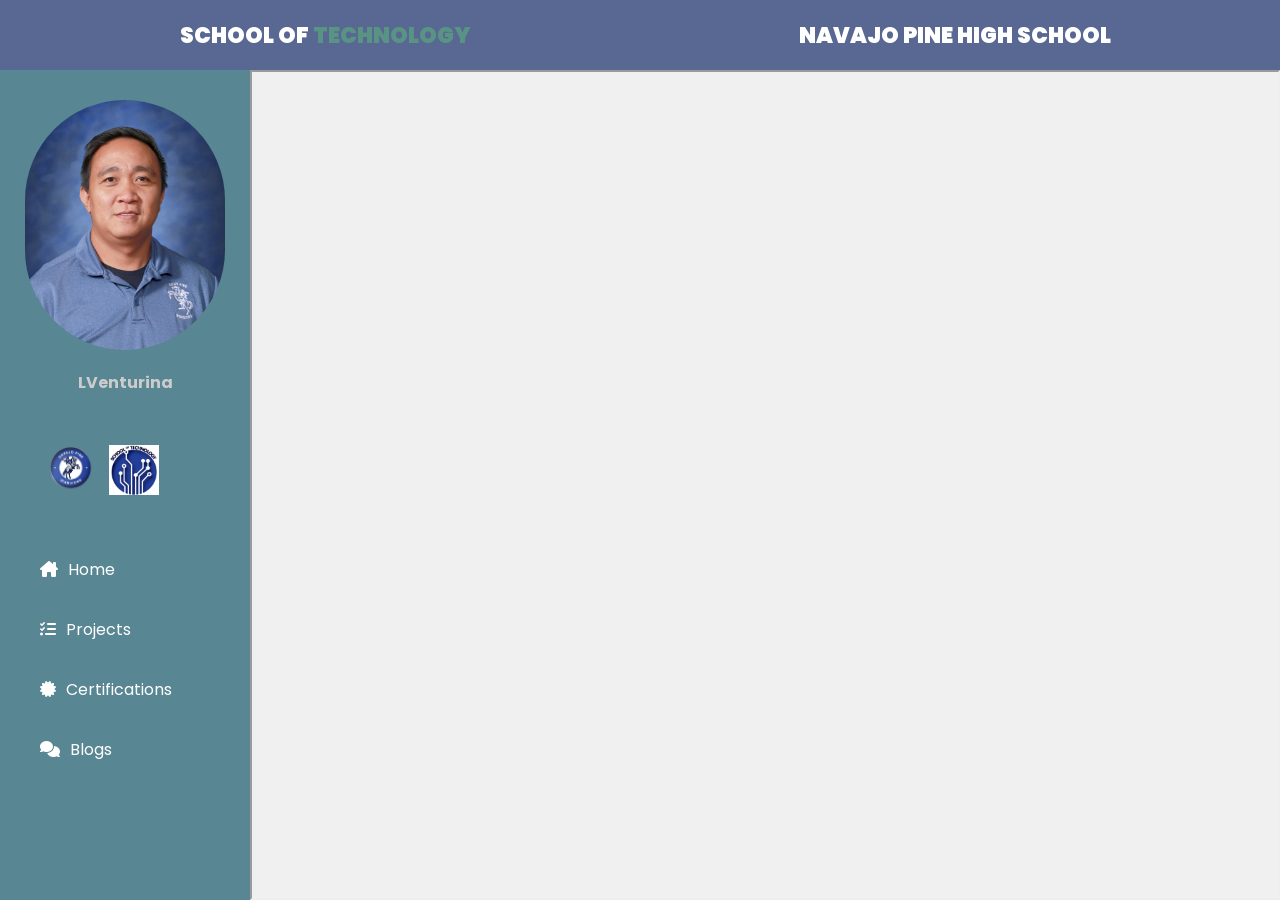
<file: index.html>
<!DOCTYPE html>
<html lang="en">

<head>
    <meta charset="UTF-8"> <!-- Set character encoding -->
    <meta name="viewport" content="width=device-width, initial-scale=1.0"> <!-- Ensure proper scaling on mobile devices -->
    <title>LVenturina ePortfolio</title> <!-- Set the title of the webpage -->
    <link rel="stylesheet" href="style.css"> <!-- Link to the external CSS file -->
    <link rel="stylesheet" href="https://cdnjs.cloudflare.com/ajax/libs/font-awesome/6.7.2/css/all.min.css"
        integrity="sha512-Evv84Mr4kqVGRNSgIGL/F/aIDqQb7xQ2vcrdIwxfjThSH8CSR7PBEakCr51Ck+w+/U6swU2Im1vVX0SVk9ABhg=="
        crossorigin="anonymous" referrerpolicy="no-referrer" /> <!-- Link to Font Awesome for icons -->
</head>

<body>

        <header>
        <div class="left">
            <a href="index.html"> <!-- Link to the home page -->
                <h3>School of <span> Technology</span></h3> <!-- Header text with a span for styling -->
            </a>
        </div>
        <div class="right">
            <a href="index.html"> <!-- Link to the home page -->
                <h3>Navajo Pine High School</h3> <!-- School name -->
            </a>
        </div>
    </header>

    <nav>
        <div class="sidebar">
            <img class="profile_image" src="./images/Venturina, Lucas.jpg" alt="Mr. Venturina"> <!-- Profile image -->
            <h4>LVenturina</h4> <!-- Profile name -->
            
            <div class="logo-panel">
                <div class="logo-panel-link">
                    <a href="index.html">
                        <img class="logo" src="./images/nphs_new_logo.png" alt="nphs logo"> <!-- School logo -->
                        <img class="logo" src="./images/solo_school_of_tech.png" alt="nphs school of tech logo">
                        <!-- School of Tech logo -->
                        </a>
                </div>                
            </div>
            
            <div class="navbar">
                <a href="index.html"><i class="fa-solid fa-house-chimney"></i><span>Home</span></a>
                <!-- Home link with icon -->
                <a href="projects.html"><i class="fa-solid fa-list-check"></i><span>Projects</span></a>
                <!-- Projects link with icon -->
                <a href="certifications.html"><i class="fa-solid fa-certificate"></i><span>Certifications</span></a>
                <!-- Certifications link with icon -->
                <a href="blog.html"><i class="fa-solid fa-comments"></i><span>Blogs</span></a>
                <!-- Blogs link with icon -->
            </div>
        </div>
    </nav>

    <div class="iframe-container">
        
         <iframe src="https://www.canva.com/design/DAFqay1olsk/-7JA7zFlgJBh8trsMlF-Xg/watch?embed" allowfullscreen="allowfullscreen" allow="fullscreen">
         </iframe>


</body>

</html>
</file>
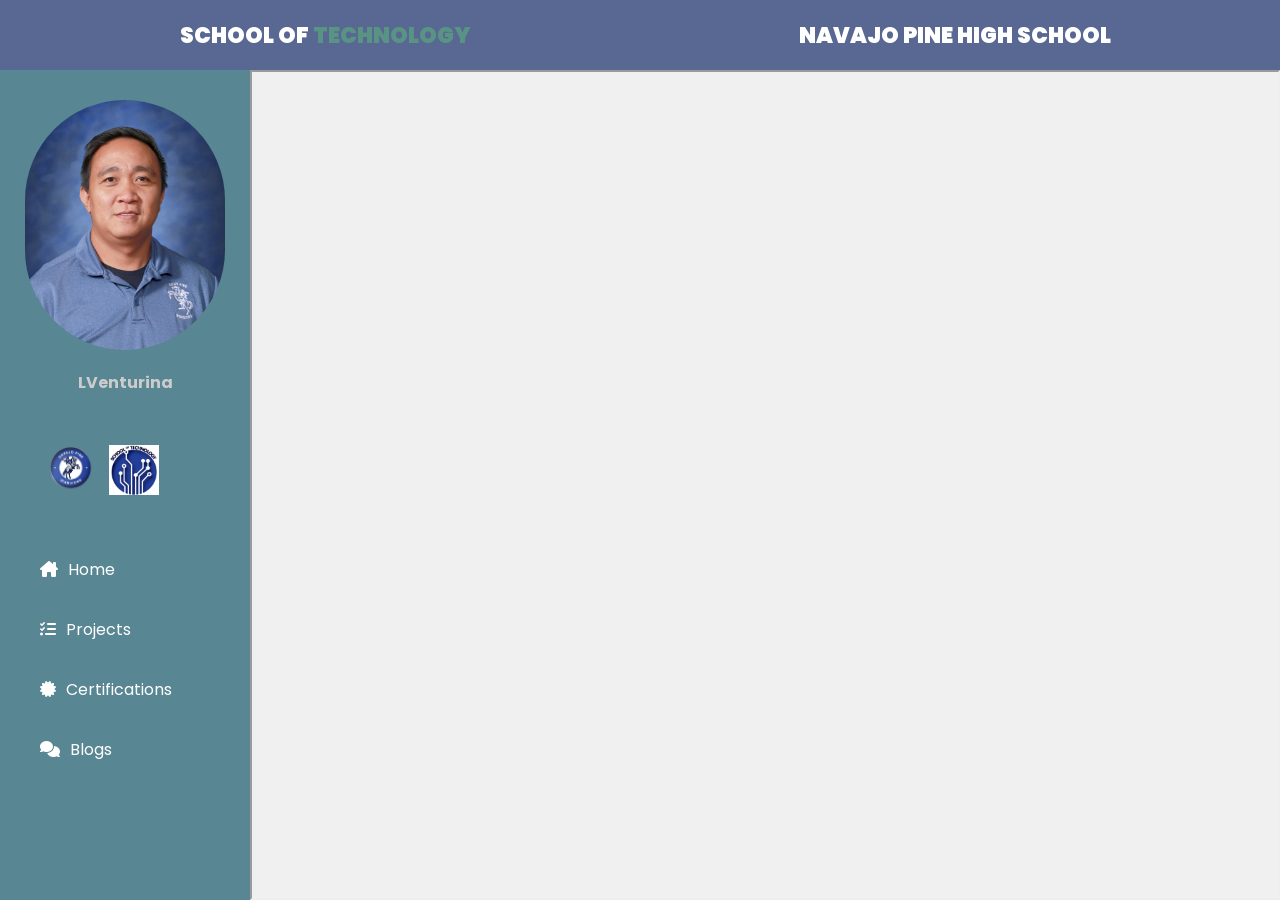
<file: blog.html>
<!DOCTYPE html>
<html lang="en">

<head>
    <meta charset="UTF-8"> <!-- Set character encoding -->
    <meta name="viewport" content="width=device-width, initial-scale=1.0">
    <!-- Ensure proper scaling on mobile devices -->
    <title>Blogs</title> <!-- Set the title of the webpage -->
    <link rel="stylesheet" href="style.css"> <!-- Link to the external CSS file -->
    <link rel="stylesheet" href="https://cdnjs.cloudflare.com/ajax/libs/font-awesome/6.7.2/css/all.min.css"
        integrity="sha512-Evv84Mr4kqVGRNSgIGL/F/aIDqQb7xQ2vcrdIwxfjThSH8CSR7PBEakCr51Ck+w+/U6swU2Im1vVX0SVk9ABhg=="
        crossorigin="anonymous" referrerpolicy="no-referrer" /> <!-- Link to Font Awesome for icons -->
</head>

<body>

    <header>
        <div class="left">
            <a href="index.html"> <!-- Link to the home page -->
                <h3>School of <span> Technology</span></h3> <!-- Header text with a span for styling -->
            </a>
        </div>
        <div class="right">
            <a href="index.html"> <!-- Link to the home page -->

                <h3>Navajo Pine High School</h3> <!-- School name -->
            </a>
        </div>
    </header>

    <nav>
        <div class="sidebar">
            <img class="profile_image" src="./images/Venturina, Lucas.jpg" alt="Mr. Venturina"> <!-- Profile image -->
            <h4>LVenturina</h4> <!-- Profile name -->
            
            <div class="logo-panel">
                <div class="logo-panel-link">
                    <a href="index.html">
                        <img class="logo" src="./images/nphs_new_logo.png" alt="nphs logo"> <!-- School logo -->
                        <img class="logo" src="./images/solo_school_of_tech.png" alt="nphs school of tech logo">
                        <!-- School of Tech logo -->
                        </a>
                </div>
                </div>
            
            <div class="navbar">
                <a href="index.html"><i class="fa-solid fa-house-chimney"></i><span>Home</span></a>
                <!-- Home link with icon -->
                <a href="projects.html"><i class="fa-solid fa-list-check"></i><span>Projects</span></a>
                <!-- Projects link with icon -->
                <a href="certifications.html"><i class="fa-solid fa-certificate"></i><span>Certifications</span></a>
                <!-- Certifications link with icon -->
                <a href="blog.html"><i class="fa-solid fa-comments"></i><span>Blogs</span></a>
                <!-- Blogs link with icon -->
            </div>
        </div>
    </nav>
    <div class="iframe-container">
        <iframe src="https://www.canva.com/design/DAGgPXNVbAg/8SBqZ0xhRb7VI-dmOxfCZQ/watch?embed"
        allowfullscreen="allowfullscreen" allow="fullscreen">
    </iframe>
        </iframe>
    </div>
 

</body>

</html>
</file>
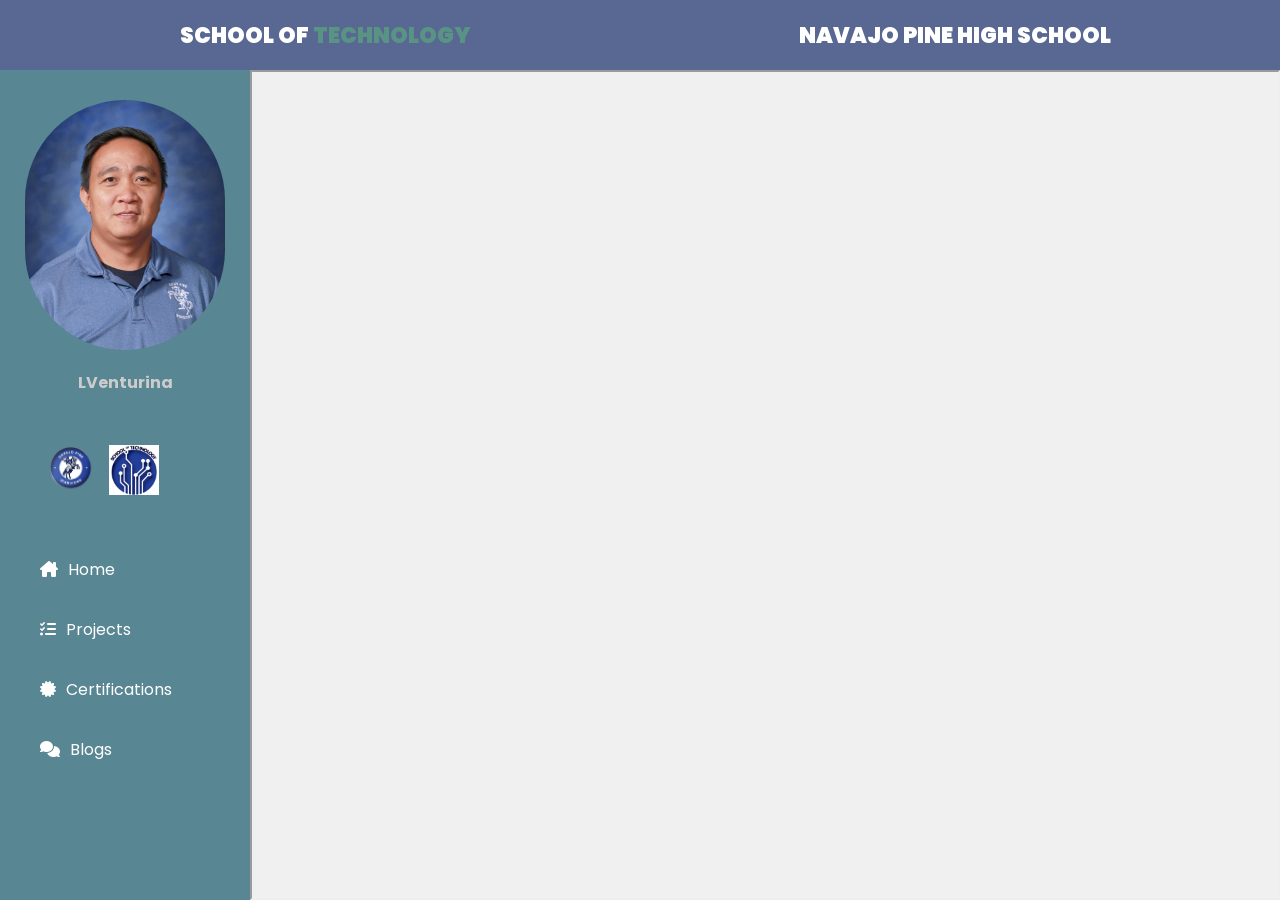
<file: certifications.html>
<!DOCTYPE html>
<html lang="en">

<head>
    <meta charset="UTF-8"> <!-- Set character encoding -->
    <meta name="viewport" content="width=device-width, initial-scale=1.0">
    <!-- Ensure proper scaling on mobile devices -->
    <title>Certificates</title> <!-- Set the title of the webpage -->
    <link rel="stylesheet" href="style.css"> <!-- Link to the external CSS file -->
    <link rel="stylesheet" href="https://cdnjs.cloudflare.com/ajax/libs/font-awesome/6.7.2/css/all.min.css"
        integrity="sha512-Evv84Mr4kqVGRNSgIGL/F/aIDqQb7xQ2vcrdIwxfjThSH8CSR7PBEakCr51Ck+w+/U6swU2Im1vVX0SVk9ABhg=="
        crossorigin="anonymous" referrerpolicy="no-referrer" /> <!-- Link to Font Awesome for icons -->
</head>

<body>

    <header>
        <div class="left">
            <a href="index.html"> <!-- Link to the home page -->
                <h3>School of <span> Technology</span></h3> <!-- Header text with a span for styling -->
            </a>
        </div>
        <div class="right">
            <a href="index.html"> <!-- Link to the home page -->
                <h3>Navajo Pine High School</h3> <!-- School name -->
            </a>
        </div>
    </header>

    <nav>
        <div class="sidebar">
            <img class="profile_image" src="./images/Venturina, Lucas.jpg" alt="Mr. Venturina"> <!-- Profile image -->
            <h4>LVenturina</h4> <!-- Profile name -->
            
                <div class="logo-panel">
                    <div class="logo-panel-link">
                        <a href="index.html">
                            <img class="logo" src="./images/nphs_new_logo.png" alt="nphs logo"> <!-- School logo -->
                            <img class="logo" src="./images/solo_school_of_tech.png" alt="nphs school of tech logo">
                            <!-- School of Tech logo -->
                            </a>
                    </div>   
                </div>
        

            <div class="navbar">
                <a href="index.html"><i class="fa-solid fa-house-chimney"></i><span>Home</span></a>
                <!-- Home link with icon -->
                <a href="projects.html"><i class="fa-solid fa-list-check"></i><span>Projects</span></a>
                <!-- Projects link with icon -->
                <a href="certifications.html"><i class="fa-solid fa-certificate"></i><span>Certifications</span></a>
                <!-- Certifications link with icon -->
                <a href="blog.html"><i class="fa-solid fa-comments"></i><span>Blogs</span></a>
                <!-- Blogs link with icon -->
            </div>
        </div>
    </nav>

    <div class="iframe-container">
        <iframe src="https://www.canva.com/design/DAGgO1F3TmE/36mDTh5grkH0JfbDwhUjyg/watch?embed"
            allowfullscreen="allowfullscreen" allow="fullscreen">
        </iframe>
    </div>

</body>

</html>
</file>
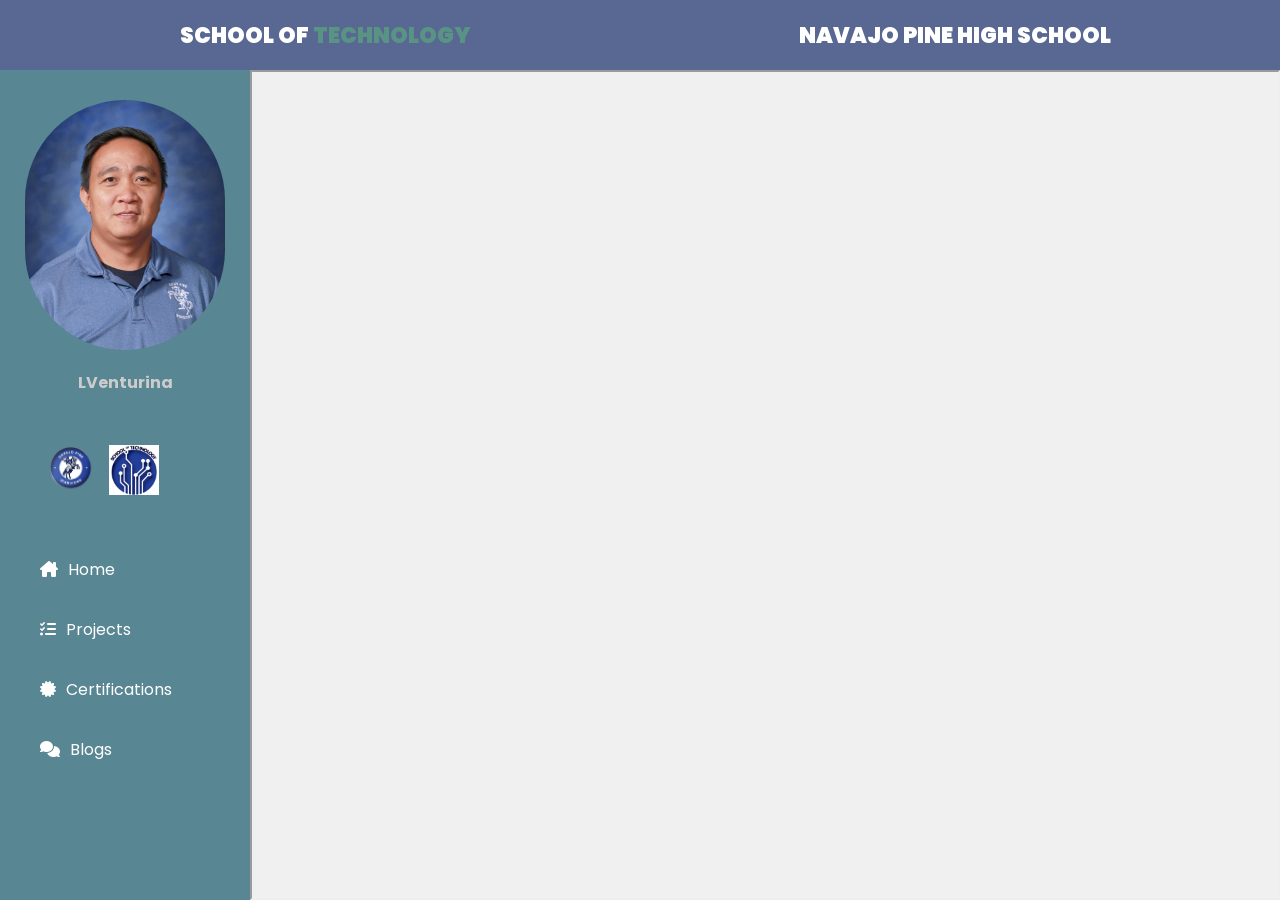
<file: home.html>
<!DOCTYPE html>
<html lang="en">

<head>
    <meta charset="UTF-8"> <!-- Set character encoding -->
    <meta name="viewport" content="width=device-width, initial-scale=1.0"> <!-- Ensure proper scaling on mobile devices -->
    <title>LVenturina ePortfolio</title> <!-- Set the title of the webpage -->
    <link rel="stylesheet" href="style.css"> <!-- Link to the external CSS file -->
    <link rel="stylesheet" href="https://cdnjs.cloudflare.com/ajax/libs/font-awesome/6.7.2/css/all.min.css"
        integrity="sha512-Evv84Mr4kqVGRNSgIGL/F/aIDqQb7xQ2vcrdIwxfjThSH8CSR7PBEakCr51Ck+w+/U6swU2Im1vVX0SVk9ABhg=="
        crossorigin="anonymous" referrerpolicy="no-referrer" /> <!-- Link to Font Awesome for icons -->
</head>

<body>

        <header>
        <div class="left">
            <a href="home.html"> <!-- Link to the home page -->
                <h3>School of <span> Technology</span></h3> <!-- Header text with a span for styling -->
            </a>
        </div>
        <div class="right">
            <a href="home.html"> <!-- Link to the home page -->
                <h3>Navajo Pine High School</h3> <!-- School name -->
            </a>
        </div>
    </header>

    <nav>
        <div class="sidebar">
            <img class="profile_image" src="./images/Venturina, Lucas.jpg" alt="Mr. Venturina"> <!-- Profile image -->
            <h4>LVenturina</h4> <!-- Profile name -->
            
            <div class="logo-panel">
                <div class="logo-panel-link">
                    <a href="home.html">
                        <img class="logo" src="./images/nphs_new_logo.png" alt="nphs logo"> <!-- School logo -->
                        <img class="logo" src="./images/solo_school_of_tech.png" alt="nphs school of tech logo">
                        <!-- School of Tech logo -->
                        </a>
                </div>                
            </div>
            
            <div class="navbar">
                <a href="home.html"><i class="fa-solid fa-house-chimney"></i><span>Home</span></a>
                <!-- Home link with icon -->
                <a href="projects.html"><i class="fa-solid fa-list-check"></i><span>Projects</span></a>
                <!-- Projects link with icon -->
                <a href="certifications.html"><i class="fa-solid fa-certificate"></i><span>Certifications</span></a>
                <!-- Certifications link with icon -->
                <a href="blog.html"><i class="fa-solid fa-comments"></i><span>Blogs</span></a>
                <!-- Blogs link with icon -->
            </div>
        </div>
    </nav>

    <div class="iframe-container">
        
         <iframe src="https://www.canva.com/design/DAFqay1olsk/-7JA7zFlgJBh8trsMlF-Xg/watch?embed" allowfullscreen="allowfullscreen" allow="fullscreen">
         </iframe>


</body>

</html>
</file>
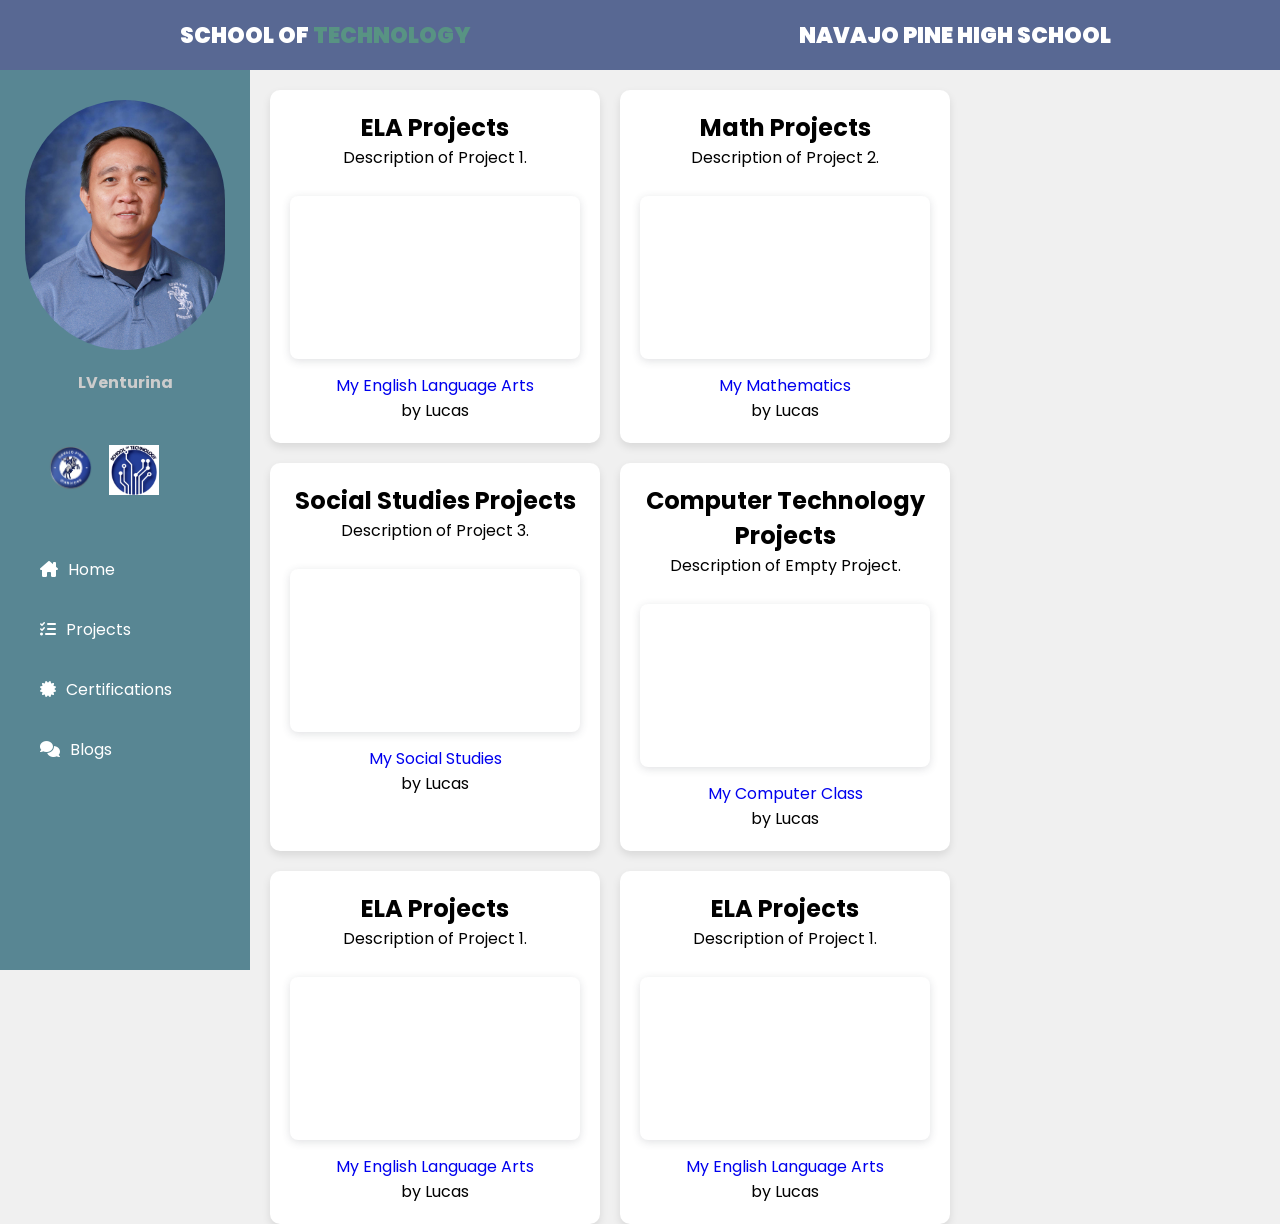
<file: projects.html>
<!DOCTYPE html>
<html lang="en">

<head>
    <meta charset="UTF-8"> <!-- Set character encoding -->
    <meta name="viewport" content="width=device-width, initial-scale=1.0">
    <!-- Ensure proper scaling on mobile devices -->
    <title>Projects</title> <!-- Set the title of the webpage -->
    <link rel="stylesheet" href="style.css"> <!-- Link to the external CSS file -->
    <link rel="stylesheet" href="https://cdnjs.cloudflare.com/ajax/libs/font-awesome/6.7.2/css/all.min.css"
        integrity="sha512-Evv84Mr4kqVGRNSgIGL/F/aIDqQb7xQ2vcrdIwxfjThSH8CSR7PBEakCr51Ck+w+/U6swU2Im1vVX0SVk9ABhg=="
        crossorigin="anonymous" referrerpolicy="no-referrer" /> <!-- Link to Font Awesome for icons -->
</head>

<body>

    <header>
        <div class="left">
            <a href="index.html"> <!-- Link to the home page -->
                <h3>School of <span> Technology</span></h3> <!-- Header text with a span for styling -->
            </a>
        </div>
        <div class="right">
            <a href="index.html"> <!-- Link to the home page -->

                <h3>Navajo Pine High School</h3> <!-- School name -->
            </a>
        </div>
    </header>

    <nav>
        <div class="sidebar">
            <img class="profile_image" src="./images/Venturina, Lucas.jpg" alt="Mr. Venturina"> <!-- Profile image -->
            <h4>LVenturina</h4> <!-- Profile name -->

            <div class="logo-panel">
                <div class="logo-panel-link">
                    <a href="index.html">
                        <img class="logo" src="./images/nphs_new_logo.png" alt="nphs logo"> <!-- School logo -->
                        <img class="logo" src="./images/solo_school_of_tech.png" alt="nphs school of tech logo">
                        <!-- School of Tech logo -->
                    </a>
                </div>
            </div>

            <div class="navbar">
                <a href="index.html"><i class="fa-solid fa-house-chimney"></i><span>Home</span></a>
                <!-- Home link with icon -->
                <a href="projects.html"><i class="fa-solid fa-list-check"></i><span>Projects</span></a>
                <!-- Projects link with icon -->
                <a href="certifications.html"><i class="fa-solid fa-certificate"></i><span>Certifications</span></a>
                <!-- Certifications link with icon -->
                <a href="blog.html"><i class="fa-solid fa-comments"></i><span>Blogs</span></a>
                <!-- Blogs link with icon -->
            </div>
        </div>
    </nav>

    <div class="main-content">
        <div class="projects-container">
            <section>
                <h2>ELA Projects</h2>
                <p class="details">Description of Project 1.</p>
                <div style="position: relative; width: 100%; height: 0; padding-top: 56.2500%;
                padding-bottom: 0; box-shadow: 0 2px 8px 0 rgba(63,69,81,0.16); margin-top: 1.6em; margin-bottom: 0.9em; overflow: hidden;
                border-radius: 8px; will-change: transform;">
                    <iframe loading="lazy"
                        style="position: absolute; width: 100%; height: 100%; top: 0; left: 0; border: none; padding: 0;margin: 0;"
                        src="https://www.canva.com/design/DAGgUFmrsKQ/xHRKYU0x03YEIzM-h5cqcA/watch?embed"
                        allowfullscreen="allowfullscreen" allow="fullscreen">
                    </iframe>
                </div>
                <a href="https:&#x2F;&#x2F;www.canva.com&#x2F;design&#x2F;DAGgUFmrsKQ&#x2F;xHRKYU0x03YEIzM-h5cqcA&#x2F;watch?utm_content=DAGgUFmrsKQ&amp;utm_campaign=designshare&amp;utm_medium=embeds&amp;utm_source=link"
                    target="_blank" rel="noopener">My English Language Arts</a> by Lucas
            </section>
            <section>
                <h2>Math Projects</h2>
                <p class="details">Description of Project 2.</p>
                <div style="position: relative; width: 100%; height: 0; padding-top: 56.2500%;
 padding-bottom: 0; box-shadow: 0 2px 8px 0 rgba(63,69,81,0.16); margin-top: 1.6em; margin-bottom: 0.9em; overflow: hidden;
 border-radius: 8px; will-change: transform;">
                    <iframe loading="lazy"
                        style="position: absolute; width: 100%; height: 100%; top: 0; left: 0; border: none; padding: 0;margin: 0;"
                        src="https://www.canva.com/design/DAGgUK8iFuQ/jnrt74uEGUcrvQd08m6IAw/watch?embed"
                        allowfullscreen="allowfullscreen" allow="fullscreen">
                    </iframe>
                </div>
                <a href="https:&#x2F;&#x2F;www.canva.com&#x2F;design&#x2F;DAGgUK8iFuQ&#x2F;jnrt74uEGUcrvQd08m6IAw&#x2F;watch?utm_content=DAGgUK8iFuQ&amp;utm_campaign=designshare&amp;utm_medium=embeds&amp;utm_source=link"
                    target="_blank" rel="noopener">My Mathematics</a> by Lucas
            </section>
            <section>
                <h2>Social Studies Projects</h2>
                <p class="details">Description of Project 3.</p>
                <div style="position: relative; width: 100%; height: 0; padding-top: 56.2500%;
 padding-bottom: 0; box-shadow: 0 2px 8px 0 rgba(63,69,81,0.16); margin-top: 1.6em; margin-bottom: 0.9em; overflow: hidden;
 border-radius: 8px; will-change: transform;">
                    <iframe loading="lazy"
                        style="position: absolute; width: 100%; height: 100%; top: 0; left: 0; border: none; padding: 0;margin: 0;"
                        src="https://www.canva.com/design/DAGgUPLJCWw/1LvhuDuKdGamzKnUpQsI3w/watch?embed"
                        allowfullscreen="allowfullscreen" allow="fullscreen">
                    </iframe>
                </div>
                <a href="https:&#x2F;&#x2F;www.canva.com&#x2F;design&#x2F;DAGgUPLJCWw&#x2F;1LvhuDuKdGamzKnUpQsI3w&#x2F;watch?utm_content=DAGgUPLJCWw&amp;utm_campaign=designshare&amp;utm_medium=embeds&amp;utm_source=link"
                    target="_blank" rel="noopener">My Social Studies</a> by Lucas
            </section>
            <section>
                <h2>Computer Technology Projects</h2>
                <p class="details">Description of Empty Project.</p>
                <div style="position: relative; width: 100%; height: 0; padding-top: 56.2500%;
 padding-bottom: 0; box-shadow: 0 2px 8px 0 rgba(63,69,81,0.16); margin-top: 1.6em; margin-bottom: 0.9em; overflow: hidden;
 border-radius: 8px; will-change: transform;">
                    <iframe loading="lazy"
                        style="position: absolute; width: 100%; height: 100%; top: 0; left: 0; border: none; padding: 0;margin: 0;"
                        src="https://www.canva.com/design/DAGgUVjPung/iluPtZJRBwpyicy2jUe5uQ/watch?embed"
                        allowfullscreen="allowfullscreen" allow="fullscreen">
                    </iframe>
                </div>
                <a href="https:&#x2F;&#x2F;www.canva.com&#x2F;design&#x2F;DAGgUVjPung&#x2F;iluPtZJRBwpyicy2jUe5uQ&#x2F;watch?utm_content=DAGgUVjPung&amp;utm_campaign=designshare&amp;utm_medium=embeds&amp;utm_source=link"
                    target="_blank" rel="noopener">My Computer Class</a> by Lucas
            </section>

            <section>
                <h2>ELA Projects</h2>
                <p class="details">Description of Project 1.</p>
                <div style="position: relative; width: 100%; height: 0; padding-top: 56.2500%;
                padding-bottom: 0; box-shadow: 0 2px 8px 0 rgba(63,69,81,0.16); margin-top: 1.6em; margin-bottom: 0.9em; overflow: hidden;
                border-radius: 8px; will-change: transform;">
                    <iframe loading="lazy"
                        style="position: absolute; width: 100%; height: 100%; top: 0; left: 0; border: none; padding: 0;margin: 0;"
                        src="https://www.canva.com/design/DAGgUFmrsKQ/xHRKYU0x03YEIzM-h5cqcA/watch?embed"
                        allowfullscreen="allowfullscreen" allow="fullscreen">
                    </iframe>
                </div>
                <a href="https:&#x2F;&#x2F;www.canva.com&#x2F;design&#x2F;DAGgUFmrsKQ&#x2F;xHRKYU0x03YEIzM-h5cqcA&#x2F;watch?utm_content=DAGgUFmrsKQ&amp;utm_campaign=designshare&amp;utm_medium=embeds&amp;utm_source=link"
                    target="_blank" rel="noopener">My English Language Arts</a> by Lucas
            </section>

            <section>
                <h2>ELA Projects</h2>
                <p class="details">Description of Project 1.</p>
                <div style="position: relative; width: 100%; height: 0; padding-top: 56.2500%;
                padding-bottom: 0; box-shadow: 0 2px 8px 0 rgba(63,69,81,0.16); margin-top: 1.6em; margin-bottom: 0.9em; overflow: hidden;
                border-radius: 8px; will-change: transform;">
                    <iframe loading="lazy"
                        style="position: absolute; width: 100%; height: 100%; top: 0; left: 0; border: none; padding: 0;margin: 0;"
                        src="https://www.canva.com/design/DAGgUFmrsKQ/xHRKYU0x03YEIzM-h5cqcA/watch?embed"
                        allowfullscreen="allowfullscreen" allow="fullscreen">
                    </iframe>
                </div>
                <a href="https:&#x2F;&#x2F;www.canva.com&#x2F;design&#x2F;DAGgUFmrsKQ&#x2F;xHRKYU0x03YEIzM-h5cqcA&#x2F;watch?utm_content=DAGgUFmrsKQ&amp;utm_campaign=designshare&amp;utm_medium=embeds&amp;utm_source=link"
                    target="_blank" rel="noopener">My English Language Arts</a> by Lucas
            </section>
        </div>
    </div>

</body>

</html>
</file>
<file: style.css>
@import url('https://fonts.googleapis.com/css2?family=Inter+Tight:ital,wght@0,100..900;1,100..900&family=Poppins:ital,wght@0,100;0,200;0,300;0,400;0,500;0,600;0,700;0,800;0,900;1,100;1,200;1,300;1,400;1,500;1,600;1,700;1,800;1,900&display=swap');

/* Reset margin and padding, set default font and box-sizing */
* {
    margin: 0; /* Remove default margin */
    padding: 0; /* Remove default padding */
    font-family: "Poppins", sans-serif; /* Set default font */
    text-decoration: none; /* Remove text decoration */
    box-sizing: border-box; /* Include padding and border in element's total width and height */
}

body {
    background: #f0f0f0; /* Set background color */
}

/* Style for the header section */
header {
    position: fixed; /* Fix header at the top */
    background: #586893; /* Set background color */
    width: 100%; /* Full width */
    height: 70px; /* Set height */
    display: flex; /* Use flexbox for layout */
    justify-content: space-between; /* Space out items */
    align-items: center; /* Center align items vertically */
    padding: 10px; /* Add padding */
    z-index: 1000; /* Ensure header is on top */
}

header .left, header .right {
    display: flex;
    align-items: center;
    flex-direction: row;
    justify-content: center;
    margin: 0;
    padding: 0;
    width: 50%; /* Set width */
    height: 100%; /* Full height */
}

header h3 {
    margin: 0;
    font-size: 22px; /* Adjust the font size as needed */
    color: #fff; /* Set text color */
    text-transform: uppercase; /* Uppercase text */
    font-weight: 900; /* Set font weight */
    transition: 0.5s; /* Smooth transition */
    transition-property: background; /* Transition for background */
}

/* Style for the left section of the header */
.left h3 {
    color: #fff; /* Set text color */
    text-transform: uppercase; /* Uppercase text */
    font-size: 22px; /* Set font size */
    font-weight: 900; /* Set font weight */
    transition: 0.5s; /* Smooth transition */
    transition-property: background; /* Transition for background */
}

/* Hover effect for the left section of the header */
.left h3:hover {
    background: #935885; /* Change background on hover */
}

/* Style for the span inside the left section of the header */
.left span {
    color: #589383; /* Set text color */
}

/* Style for the right section of the header */
.right h3 {
    color: #fff; /* Set text color */
    text-transform: uppercase; /* Uppercase text */
    font-size: 22px; /* Set font size */
    font-weight: 900; /* Set font weight */
    transition: 0.5s; /* Smooth transition */
    transition-property: background; /* Transition for background */
}

/* Hover effect for the right section of the header */
.right h3:hover {
    background: #935885; /* Change background on hover */
}

/* Style for the logo inside the header */
.logo {
    height: 60px; /* Set height */
    padding: 0; /* Add padding */
    margin-top: 10px; /* Adjust top margin */
}

/* Style for the sidebar */
.sidebar {
    background: #588693; /* Set background color */
    margin-top: 70px; /* Add top margin */
    padding-top: 30px; /* Add top padding */
    position: fixed; /* Fix sidebar on the left */
    left: 0; /* Align to the left */
    width: 250px; /* Set width */
    height: 100%; /* Full height */
    z-index: 10000; /* Ensure sidebar is on top */
    display: flex; /* Use flexbox for layout */
    flex-direction: column; /* Arrange items in a column */
    align-items: center; /* Center align items horizontally */
}

/* Style for the logo panel inside the sidebar */
.logo-panel {
    display: flex; /* Use flexbox for layout */
    align-items: center; /* Center align items vertically */
    justify-content: center; /* Center align items horizontally */
    gap: 5px; /* Add space between logos */
    width: 100%;
}

/* Style for the logos inside the logo panel */
.logo-panel .logo {
    height: 50px; /* Set the height for the logos */
    width: 50px; /* Set the width for the logos */
    object-fit: contain; /* Ensure logos fit within the specified dimensions */
    margin: 20px 5px; /* Add margin to the logos */
    gap: 50px; /* Add space between logos */
}

.logo-panel-link {
    width: 100%;
    height: 25px;
    margin-bottom: 100px;
    padding-top: 10px;
}

.home-link {
    display: inline-flex;
}

/* Style for the profile image inside the sidebar */
.sidebar .profile_image {
    width: 200px; /* Set width */
    border-radius: 100px; /* Make image circular */
    margin-bottom: 20px; /* Add bottom margin */
}

/* Style for the heading inside the sidebar */
.sidebar h4 {
    color: #ccc; /* Set text color */
    margin-top: 0; /* Remove top margin */
    margin-bottom: 20px; /* Add bottom margin */
    text-align: center; /* Center align text */
}

/* Style for the navbar inside the sidebar */
.navbar {
    width: 100%; /* Full width of the parent container */
    display: flex; /* Use flexbox for layout */
    flex-direction: column; /* Arrange items in a column */
    align-items: center; /* Center align items horizontally */
}

.navbar a {
    color: #fff; /* Set text color */
    display: block; /* Make links block elements */
    width: 100%; /* Full width */
    line-height: 60px; /* Set line height */
    padding-left: 40px; /* Add left padding */
    transition: 0.5s; /* Smooth transition */
    transition-property: background, color; /* Transition for background and color */
}

/* Hover effect for the links inside the navbar */
.navbar a:hover {
    background: #c6eefb; /* Change background on hover */
    color: black; /* Change text color on hover */
}

/* Style for the icons inside the navbar links */
.navbar i {
    padding-right: 10px; /* Add right padding */
}

/* Style for the links inside the sidebar */
.sidebar a {
    color: #fff; /* Set text color */
    display: block; /* Make links block elements */
    width: 100%; /* Full width */
    line-height: 60px; /* Set line height */
    padding-left: 40px; /* Add left padding */
    transition: 0.5s; /* Smooth transition */
    transition-property: background; /* Transition for background */
}

/* Hover effect for the links inside the sidebar */
.sidebar a:hover {
    background: #c6eefb; /* Change background on hover */
}

/* Style for the icons inside the sidebar links */
.sidebar i {
    padding-right: 10px; /* Add right padding */
}

/* Style for the iframe container */
.iframe-container {
    padding-left: 250px; /* Add left padding */
    padding-top: 70px; /* Add top padding */
    width: 100%; /* Full width */
    height: 100vh; /* Full viewport height */
    z-index: 1; /* Ensure iframe is below sidebar */
    position: absolute; /* Absolute positioning */
    overflow: hidden; /* Hide overflow */
}

/* Style for the iframe inside the container */
.iframe-container iframe {
    width: 100%; /* Full width */
    height: 100%; /* Full height */
}

/* Style for the main content area */
.main-content {
    padding-left: 270px; /* Add left padding to account for the sidebar */
    padding-top: 90px; /* Add top padding to account for the header */
    display: flex; /* Use flexbox for layout */
    justify-content: center; /* Center the container */
    overflow-y: hidden;
    height: calc(100% - 100vh);
    width: calc(100%  - 270px);
}

/* Style for the projects container */
.projects-container {
    display: flex; /* Use flexbox for layout */
    flex-wrap: wrap; /* Allow wrapping of items */
    gap: 20px; /* Add space between cards */
    width: 100%; /* Full width of the parent container */
}

/* Style for each section as a card */
.projects-container section {
    background: #fff; /* Set background color */
    border-radius: 10px; /* Round the corners */
    box-shadow: 0 4px 8px rgba(0, 0, 0, 0.1); /* Add shadow for depth */
    padding: 20px; /* Add padding */
    width: calc(50% - 40px); /* Set width for two columns with gap */
    box-sizing: border-box; /* Include padding and border in element's total width and height */
    display: flex; /* Use flexbox for layout */
    flex-direction: column; /* Arrange items in a column */
    align-items: center; /* Center align items horizontally */
    text-align: center; /* Center align text */
}

/* Style for the images inside the cards */
.projects-container section img {
    max-width: 100%; /* Ensure images are responsive */
    border-radius: 10px; /* Round the corners */
    margin-top: 10px; /* Add top margin */
}
</file>
